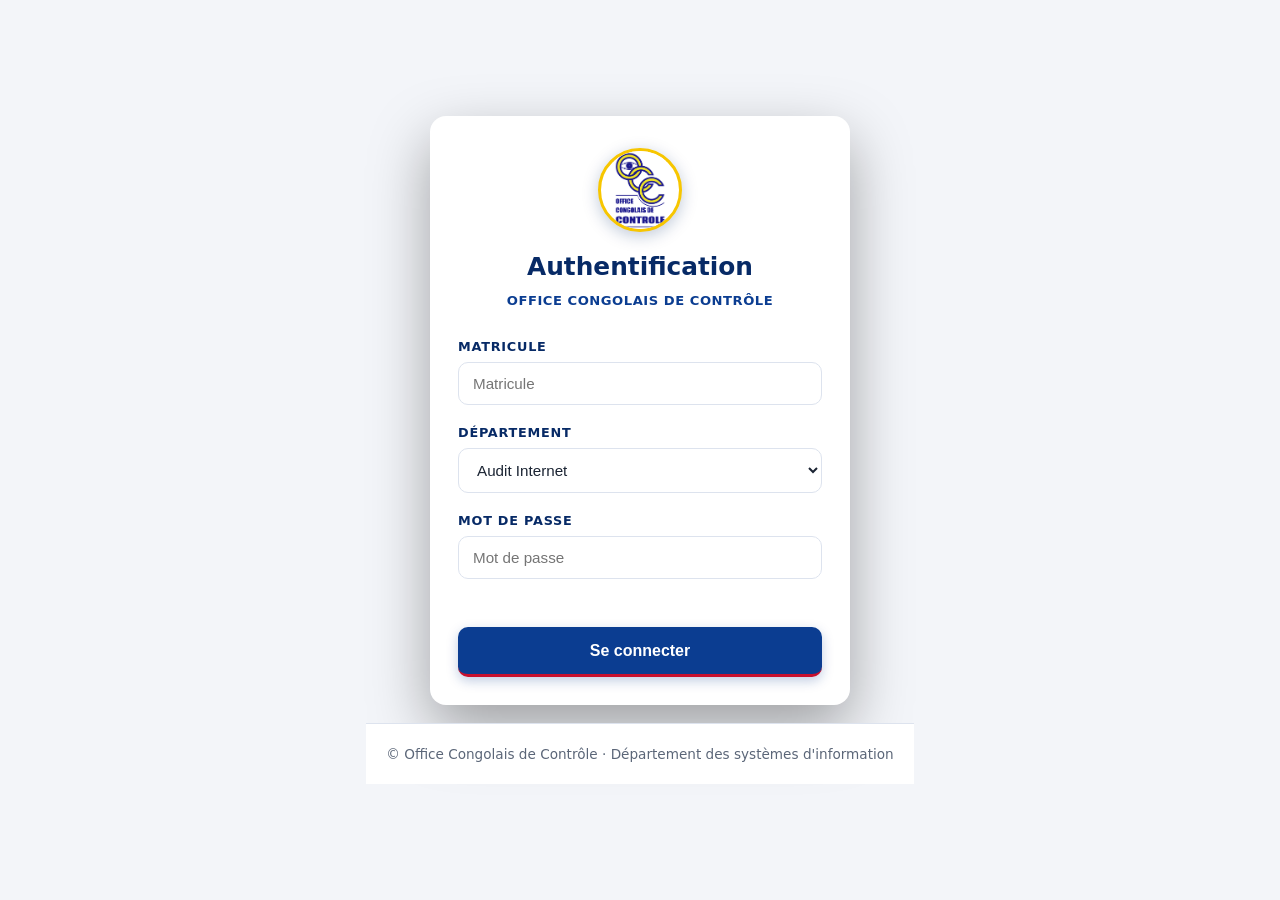
<file: front-end/index.html>
<!DOCTYPE html>
<html lang="fr">
  <head>
    <meta charset="UTF-8" />
    <meta name="viewport" content="width=device-width, initial-scale=1.0" />
    <title>OCC | Parc informatique</title>
    <link rel="stylesheet" href="style.css" />
  </head>
  <body>
    <script>
      if (!localStorage.getItem("occ-auth")) {
        location.replace("login.html");
      }
    </script>

    <header class="topbar">
      <div class="brand-wrap">
        <img src="../logo.jpg" alt="Logo OCC" class="logo" />
        <div class="brand">Office Congolais de Contrôle</div>
      </div>
      <nav class="nav">
        <a href="index.html" class="active">Accueil</a>
        <a href="departement.html">Départements</a>
        <a href="../chef-login.html">Chef Département</a>
        <a href="#" id="logout" title="Déconnexion">Déconnexion</a>
      </nav>
    </header>

    <main class="container">
      <section class="hero">
        <p class="eyebrow">Département des systèmes d'information · Kinshasa/Gombe</p>
        <h1>Office Congolais de Contrôle</h1>
        <h3>Identification du parc informatique</h3>

        <div class="actions">
          <a href="departement.html" class="button-link primary">Voir les identifications</a>
        </div>
      </section>
    </main>

    <footer class="footer">
      © Office Congolais de Contrôle · Département des systèmes d'information
    </footer>

    <script src="projet.js"></script>
  </body>
</html>
</file>
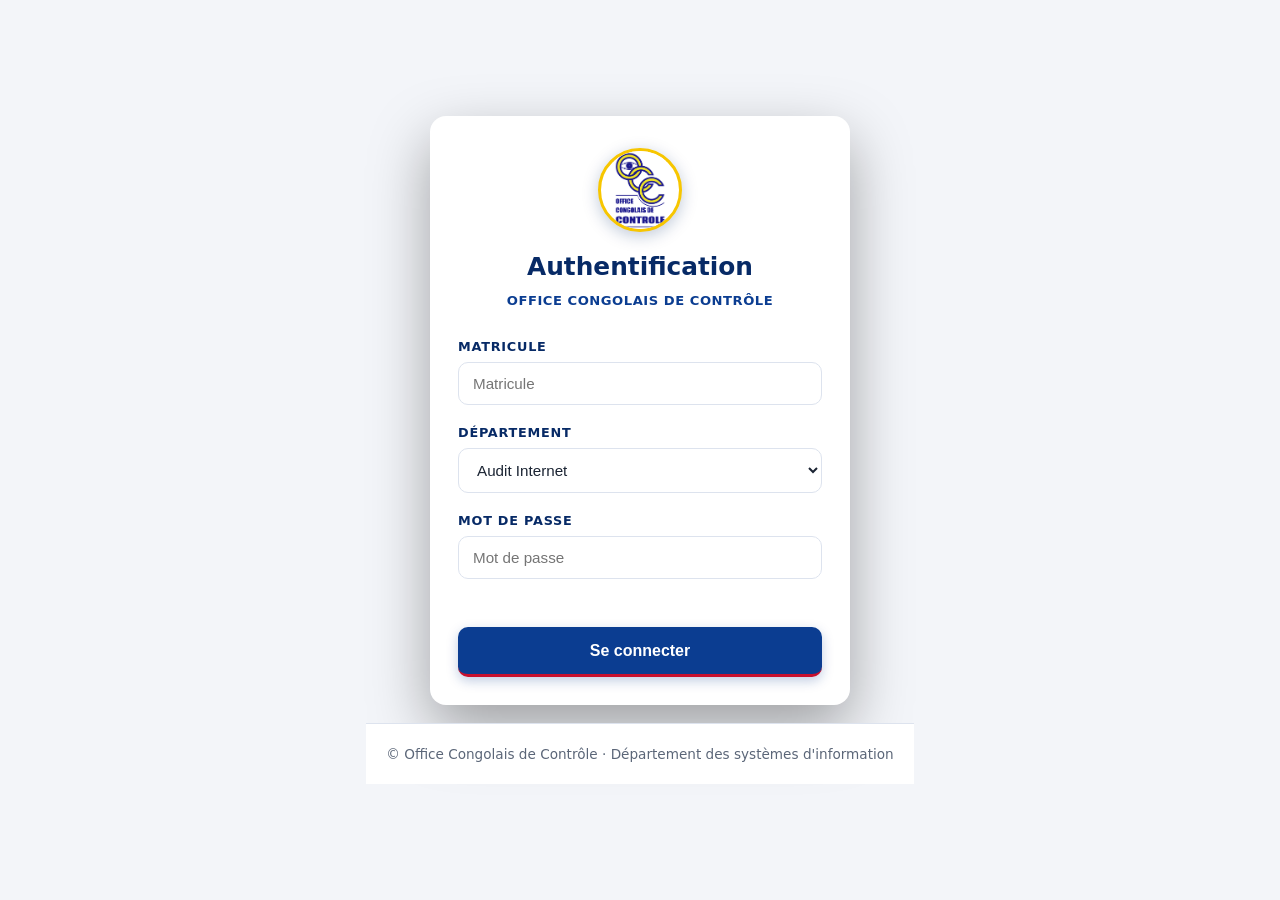
<file: admin.html>
<!DOCTYPE html>
<html lang="fr">
  <head>
    <meta charset="UTF-8" />
    <meta name="viewport" content="width=device-width, initial-scale=1.0" />
    <title>OCC | Administration - Membres et Chefs</title>
    <link rel="stylesheet" href="front-end/style.css" />
  </head>
  <body>
    <script>
      if (!localStorage.getItem("occ-auth")) {
        location.replace("front-end/login.html");
      }
    </script>

    <header class="topbar">
      <div class="brand-wrap">
        <img src="logo.jpg" alt="Logo OCC" class="logo" />
        <div class="brand">Office Congolaise de Contrôle</div>
      </div>
      <nav class="nav">
        <a href="front-end/index.html">Accueil</a>
        <a href="front-end/departement.html">Départements</a>
        <a href="admin.html" class="active">Administration</a>
        <a href="#" id="logout" title="Déconnexion">Déconnexion</a>
      </nav>
    </header>

    <main class="container">
      <section class="hero">
        <p class="eyebrow">Administration des accès</p>
        <h1>Gestion des utilisateurs et chefs</h1>
        <p class="subtitle">
          Créez les comptes des membres et les comptes des chefs de département.
        </p>
      </section>

      <!-- ========== MEMBRES ========== -->
      <section class="admin-section">
        <h2 class="admin-section-title">Membres</h2>
        <div class="table-wrap">
          <table class="inventory-table" id="membres-table">
            <thead>
              <tr>
                <th>N°</th>
                <th>Matricule</th>
                <th>Département</th>
                <th>Mot de passe par défaut</th>
                <th>Actions</th>
              </tr>
            </thead>
            <tbody id="membres-body"></tbody>
          </table>
        </div>
        <div class="admin-actions">
          <button type="button" class="secondary" id="ajouter-membre-btn">+ Ajouter un membre</button>
        </div>
      </section>

      <!-- ========== CHEFS ========== -->
      <section class="admin-section">
        <h2 class="admin-section-title">Chefs de département</h2>
        <div class="table-wrap">
          <table class="inventory-table" id="chefs-table">
            <thead>
              <tr>
                <th>N°</th>
                <th>Matricule chef</th>
                <th>Département</th>
                <th>Mot de passe par défaut</th>
                <th>Actions</th>
              </tr>
            </thead>
            <tbody id="chefs-body"></tbody>
          </table>
        </div>
        <div class="admin-actions">
          <button type="button" class="secondary" id="ajouter-chef-btn">+ Ajouter un chef</button>
        </div>
      </section>

      <!-- ========== FORMULAIRE MEMBRE ========== -->
      <div id="membre-form-wrapper" style="display:none;" class="form-admin">
        <form id="membre-form">
          <div>
            <label for="form-matricule">Matricule</label>
            <input type="text" id="form-matricule" placeholder="Matricule" required autocomplete="off">
          </div>
          <div>
            <label for="form-departement">Département</label>
            <select id="form-departement" required></select>
          </div>
          <div>
            <label for="form-password">Mot de passe</label>
            <input type="text" id="form-password" placeholder="Mot de passe par défaut" required autocomplete="off">
          </div>
          <div class="btn-row">
            <button type="submit" class="primary">Enregistrer</button>
            <button type="button" id="membre-annuler-btn" class="secondary">Annuler</button>
          </div>
          <input type="hidden" id="membre-edit-id" />
          <input type="hidden" id="membre-edit-type" value="membre" />
          <p class="login-error" id="membre-form-error" aria-live="polite"></p>
        </form>
      </div>

      <!-- ========== FORMULAIRE CHEF ========== -->
      <div id="chef-form-wrapper" style="display:none;" class="form-admin">
        <form id="chef-form">
          <div>
            <label for="chef-form-matricule">Matricule chef</label>
            <input type="text" id="chef-form-matricule" placeholder="Matricule chef" required autocomplete="off">
          </div>
          <div>
            <label for="chef-form-departement">Département</label>
            <select id="chef-form-departement" required></select>
          </div>
          <div>
            <label for="chef-form-password">Mot de passe</label>
            <input type="text" id="chef-form-password" placeholder="Mot de passe chef" required autocomplete="off">
          </div>
          <div class="btn-row">
            <button type="submit" class="primary">Enregistrer</button>
            <button type="button" id="chef-annuler-btn" class="secondary">Annuler</button>
          </div>
          <input type="hidden" id="chef-edit-id" />
          <input type="hidden" id="chef-edit-type" value="chef" />
          <p class="login-error" id="chef-form-error" aria-live="polite"></p>
        </form>
      </div>
    </main>

    <footer class="footer">
      © Office Congolaise de Contrôle · Département des systèmes d'information
    </footer>

    <script src="front-end/projet.js"></script>
    <script>
      // ---------- Départements ----------
      function remplirDepartements(selectEl) {
        selectEl.innerHTML = "";
        DEPARTEMENTS.forEach(function (d) {
          const opt = document.createElement("option");
          opt.value = d.id;
          opt.textContent = d.nom;
          selectEl.appendChild(opt);
        });
      }

      // ---------- Comptes membres ----------
      function chargerComptes() {
        try {
          return JSON.parse(localStorage.getItem("occ-comptes") || "{}");
        } catch (e) {
          return {};
        }
      }
      function sauverComptes(comptes) {
        localStorage.setItem("occ-comptes", JSON.stringify(comptes));
      }

      // ---------- Comptes chefs ----------
      function chargerChefs() {
        try {
          return JSON.parse(localStorage.getItem("occ-chefs") || "{}");
        } catch (e) {
          return {};
        }
      }
      function sauverChefs(chefs) {
        localStorage.setItem("occ-chefs", JSON.stringify(chefs));
      }

      function nomDept(deptId) {
        const d = DEPARTEMENTS.find(function (x) { return x.id === deptId; });
        return d ? d.nom : deptId;
      }
      function masquer(mdp) {
        return "•".repeat(mdp.length || 8);
      }

      // ---------- Dessiner Membres ----------
      function dessinerMembres() {
        const comptes = chargerComptes();
        const tbody = document.getElementById("membres-body");
        tbody.innerHTML = "";
        let n = 0;
        Object.keys(comptes).forEach(function (deptId) {
          const c = comptes[deptId];
          if (!c || !c.matricule) return;
          n++;
          const tr = document.createElement("tr");

          const tdNum = document.createElement("td");
          tdNum.textContent = n;
          tr.appendChild(tdNum);

          const tdMat = document.createElement("td");
          tdMat.textContent = c.matricule;
          tr.appendChild(tdMat);

          const tdDept = document.createElement("td");
          tdDept.textContent = nomDept(deptId);
          tr.appendChild(tdDept);

          const tdMdp = document.createElement("td");
          tdMdp.textContent = masquer(c.password);
          tr.appendChild(tdMdp);

          const tdAct = document.createElement("td");
          tdAct.style.display = "flex";
          tdAct.style.gap = "6px";

          const btnMod = document.createElement("button");
          btnMod.type = "button";
          btnMod.textContent = "Modifier";
          btnMod.className = "secondary";
          btnMod.style.padding = "6px 12px";
          btnMod.style.fontSize = "0.85rem";
          btnMod.onclick = function () { ouvrirMembreForm(deptId, c); };

          const btnSup = document.createElement("button");
          btnSup.type = "button";
          btnSup.textContent = "Supprimer";
          btnSup.className = "secondary";
          btnSup.style.padding = "6px 12px";
          btnSup.style.fontSize = "0.85rem";
          btnSup.style.color = "#a31212";
          btnSup.onclick = function () {
            if (confirm("Supprimer ce membre ?")) {
              delete comptes[deptId];
              sauverComptes(comptes);
              dessinerMembres();
            }
          };

          tdAct.appendChild(btnMod);
          tdAct.appendChild(btnSup);
          tr.appendChild(tdAct);
          tbody.appendChild(tr);
        });
      }

      // ---------- Dessiner Chefs ----------
      function dessinerChefs() {
        const chefs = chargerChefs();
        const tbody = document.getElementById("chefs-body");
        tbody.innerHTML = "";
        let n = 0;
        Object.keys(chefs).forEach(function (deptId) {
          const c = chefs[deptId];
          if (!c || !c.matricule) return;
          n++;
          const tr = document.createElement("tr");

          const tdNum = document.createElement("td");
          tdNum.textContent = n;
          tr.appendChild(tdNum);

          const tdMat = document.createElement("td");
          tdMat.textContent = c.matricule;
          tr.appendChild(tdMat);

          const tdDept = document.createElement("td");
          tdDept.textContent = nomDept(deptId);
          tr.appendChild(tdDept);

          const tdMdp = document.createElement("td");
          tdMdp.textContent = masquer(c.password);
          tr.appendChild(tdMdp);

          const tdAct = document.createElement("td");
          tdAct.style.display = "flex";
          tdAct.style.gap = "6px";

          const btnMod = document.createElement("button");
          btnMod.type = "button";
          btnMod.textContent = "Modifier";
          btnMod.className = "secondary";
          btnMod.style.padding = "6px 12px";
          btnMod.style.fontSize = "0.85rem";
          btnMod.onclick = function () { ouvrirChefForm(deptId, c); };

          const btnSup = document.createElement("button");
          btnSup.type = "button";
          btnSup.textContent = "Supprimer";
          btnSup.className = "secondary";
          btnSup.style.padding = "6px 12px";
          btnSup.style.fontSize = "0.85rem";
          btnSup.style.color = "#a31212";
          btnSup.onclick = function () {
            if (confirm("Supprimer ce chef ?")) {
              delete chefs[deptId];
              sauverChefs(chefs);
              dessinerChefs();
            }
          };

          tdAct.appendChild(btnMod);
          tdAct.appendChild(btnSup);
          tr.appendChild(tdAct);
          tbody.appendChild(tr);
        });
      }

      // ---------- Ouvrir formulaire Membre ----------
      function ouvrirMembreForm(deptId, c) {
        const wrapper = document.getElementById("membre-form-wrapper");
        const editId = document.getElementById("membre-edit-id");
        const editType = document.getElementById("membre-edit-type");
        const matInput = document.getElementById("form-matricule");
        const deptInput = document.getElementById("form-departement");
        const pwdInput = document.getElementById("form-password");
        const err = document.getElementById("membre-form-error");

        err.textContent = "";
        document.getElementById("membre-form").reset();
        remplirDepartements(deptInput);
        editType.value = "membre";

        if (c) {
          editId.value = deptId;
          matInput.value = c.matricule;
          deptInput.value = deptId;
          pwdInput.value = c.password;
          deptInput.disabled = true;
        } else {
          editId.value = "";
          matInput.value = "";
          deptInput.value = "";
          pwdInput.value = "";
          deptInput.disabled = false;
        }

        wrapper.style.display = "block";
        matInput.focus();
      }

      // ---------- Ouvrir formulaire Chef ----------
      function ouvrirChefForm(deptId, c) {
        const wrapper = document.getElementById("chef-form-wrapper");
        const editId = document.getElementById("chef-edit-id");
        const editType = document.getElementById("chef-edit-type");
        const matInput = document.getElementById("chef-form-matricule");
        const deptInput = document.getElementById("chef-form-departement");
        const pwdInput = document.getElementById("chef-form-password");
        const err = document.getElementById("chef-form-error");

        err.textContent = "";
        document.getElementById("chef-form").reset();
        remplirDepartements(deptInput);
        editType.value = "chef";

        if (c) {
          editId.value = deptId;
          matInput.value = c.matricule;
          deptInput.value = deptId;
          pwdInput.value = c.password;
          deptInput.disabled = true;
        } else {
          editId.value = "";
          matInput.value = "";
          deptInput.value = "";
          pwdInput.value = "";
          deptInput.disabled = false;
        }

        wrapper.style.display = "block";
        matInput.focus();
      }

      // ---------- Annuler ----------
      document.getElementById("membre-annuler-btn").addEventListener("click", function () {
        document.getElementById("membre-form-wrapper").style.display = "none";
        document.getElementById("membre-form-error").textContent = "";
      });
      document.getElementById("chef-annuler-btn").addEventListener("click", function () {
        document.getElementById("chef-form-wrapper").style.display = "none";
        document.getElementById("chef-form-error").textContent = "";
      });

      // ---------- Ajouter ----------
      document.getElementById("ajouter-membre-btn").addEventListener("click", function () {
        ouvrirMembreForm(null, null);
      });
      document.getElementById("ajouter-chef-btn").addEventListener("click", function () {
        ouvrirChefForm(null, null);
      });

      // ---------- Soumettre Membre ----------
      document.getElementById("membre-form").addEventListener("submit", function (e) {
        e.preventDefault();
        const editId = document.getElementById("membre-edit-id").value;
        const matricule = document.getElementById("form-matricule").value.trim();
        const deptId = document.getElementById("form-departement").value;
        const password = document.getElementById("form-password").value;
        const err = document.getElementById("membre-form-error");
        err.textContent = "";

        if (!matricule) { err.textContent = "Veuillez saisir un matricule."; return; }
        if (!password) { err.textContent = "Veuillez saisir un mot de passe."; return; }

        const comptes = chargerComptes();
        for (const dId of Object.keys(comptes)) {
          const c = comptes[dId];
          if (c && c.matricule === matricule && dId !== editId) {
            err.textContent = "Ce matricule existe déjà sur un autre département.";
            return;
          }
        }

        comptes[editId || deptId] = { matricule: matricule, password: password };
        sauverComptes(comptes);
        document.getElementById("membre-form-wrapper").style.display = "none";
        dessinerMembres();
      });

      // ---------- Soumettre Chef ----------
      document.getElementById("chef-form").addEventListener("submit", function (e) {
        e.preventDefault();
        const editId = document.getElementById("chef-edit-id").value;
        const matricule = document.getElementById("chef-form-matricule").value.trim();
        const deptId = document.getElementById("chef-form-departement").value;
        const password = document.getElementById("chef-form-password").value;
        const err = document.getElementById("chef-form-error");
        err.textContent = "";

        if (!matricule) { err.textContent = "Veuillez saisir un matricule."; return; }
        if (!password) { err.textContent = "Veuillez saisir un mot de passe."; return; }

        const chefs = chargerChefs();
        for (const dId of Object.keys(chefs)) {
          const c = chefs[dId];
          if (c && c.matricule === matricule && dId !== editId) {
            err.textContent = "Ce matricule existe déjà sur un autre département.";
            return;
          }
        }

        chefs[editId || deptId] = { matricule: matricule, password: password };
        sauverChefs(chefs);
        document.getElementById("chef-form-wrapper").style.display = "none";
        dessinerChefs();
      });

      // ---------- Initialisation ----------
      remplirDepartements(document.getElementById("form-departement"));
      remplirDepartements(document.getElementById("chef-form-departement"));
      dessinerMembres();
      dessinerChefs();
    </script>
  </body>
</html>
</file>
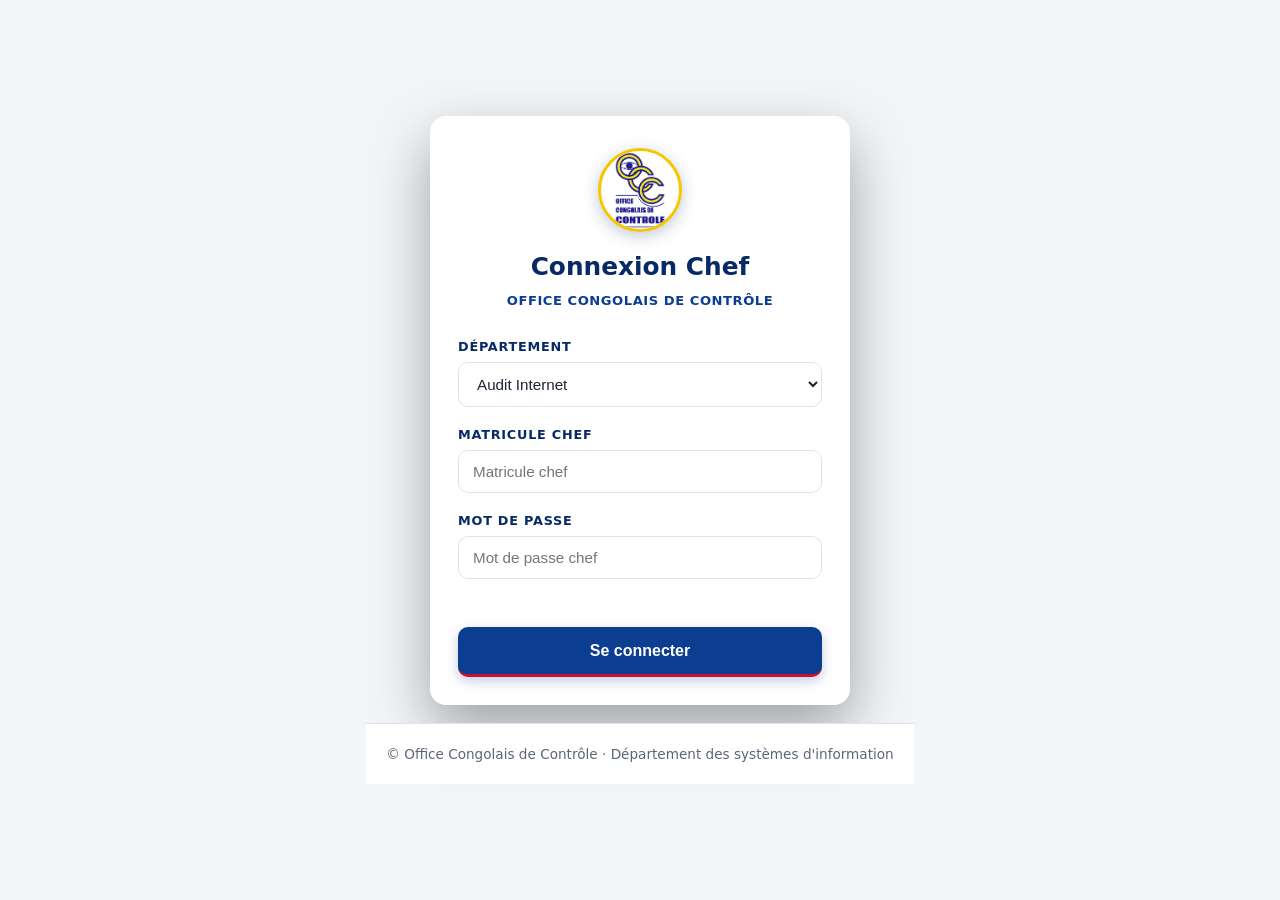
<file: chef-login.html>
<!DOCTYPE html>
<html lang="fr">
  <head>
    <meta charset="UTF-8" />
    <meta name="viewport" content="width=device-width, initial-scale=1.0" />
    <title>OCC | Connexion Chef</title>
    <link rel="stylesheet" href="front-end/style.css" />
  </head>
  <body>
    <div class="login-wrapper">
      <form class="login-card" id="chef-login-form" autocomplete="off">
        <div class="login-header">
          <img src="logo.jpg" alt="Logo OCC" class="login-logo" />
          <h1>Connexion Chef</h1>
          <p class="login-subtitle">
            Office Congolais de Contrôle
          </p>
        </div>

        <div class="login-body">
          <label for="chef-departement">Département</label>
          <select id="chef-departement" required></select>

          <label for="chef-matricule">Matricule Chef</label>
          <input
            type="text"
            id="chef-matricule"
            name="chef-matricule"
            placeholder="Matricule chef"
            required
            autocomplete="off"
          />

          <label for="chef-password">Mot de passe</label>
          <input
            type="password"
            id="chef-password"
            name="chef-password"
            placeholder="Mot de passe chef"
            required
            autocomplete="new-password"
          />

          <p class="login-error" id="chef-login-error" aria-live="polite"></p>
        </div>

        <div class="login-footer">
          <button type="submit" class="primary">Se connecter</button>
        </div>
      </form>

      <footer class="footer">
        © Office Congolais de Contrôle · Département des systèmes d'information
      </footer>
    </div>

    <script src="front-end/projet.js"></script>
    <script>
      // Valeurs par défaut des chefs (si rien n'a été créé par l'admin)
      const CHEF_PAR_DEFAUT = {};
      DEPARTEMENTS.forEach(function (d) {
        CHEF_PAR_DEFAUT[d.id] = { matricule: "CHEF" + d.id.toUpperCase(), password: "chef" + d.id + "123" };
      });

      function chargerChefs() {
        try {
          const stock = JSON.parse(localStorage.getItem("occ-chefs") || "{}");
          // Fusionne avec les valeurs par défaut pour les départements sans chef personnalisé
          const chefs = {};
          Object.keys(CHEF_PAR_DEFAUT).forEach(function (id) {
            chefs[id] = stock[id] || CHEF_PAR_DEFAUT[id];
          });
          return chefs;
        } catch (e) {
          return CHEF_PAR_DEFAUT;
        }
      }

      const CHEF_IDS = chargerChefs();

      DEPARTEMENTS.forEach(function (d) {
        const opt = document.createElement("option");
        opt.value = d.id;
        opt.textContent = d.nom;
        document.getElementById("chef-departement").appendChild(opt);
      });

      document.getElementById("chef-login-form").addEventListener("submit", function (e) {
        e.preventDefault();
        const deptId = document.getElementById("chef-departement").value;
        const matricule = document.getElementById("chef-matricule").value.trim();
        const pass = document.getElementById("chef-password").value;
        const err = document.getElementById("chef-login-error");
        err.textContent = "";

        const c = CHEF_IDS[deptId];
        if (c && c.matricule === matricule && c.password === pass) {
          localStorage.setItem("occ-chef-auth", matricule);
          localStorage.setItem("occ-chef-dept", deptId);
          window.location.href = "chef.html?dept=" + deptId;
        } else {
          err.textContent = "Matricule ou mot de passe chef incorrect.";
        }
      });
    </script>
  </body>
</html>
</file>
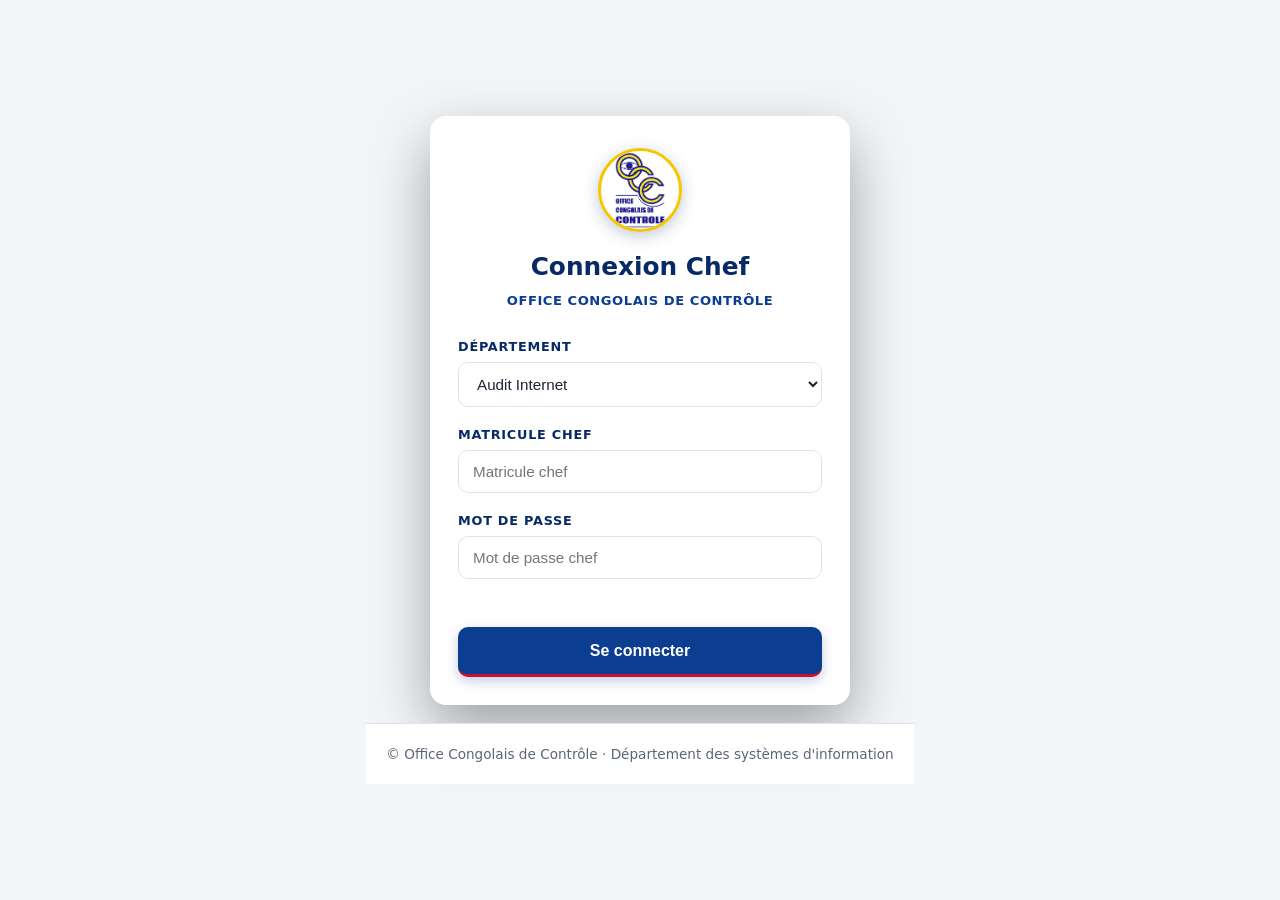
<file: chef.html>
<!DOCTYPE html>
<html lang="fr">
  <head>
    <meta charset="UTF-8" />
    <meta name="viewport" content="width=device-width, initial-scale=1.0" />
    <title>OCC | Chef de département</title>
    <link rel="stylesheet" href="front-end/style.css" />
  </head>
  <body>
    <script>
      if (!localStorage.getItem("occ-chef-auth")) {
        location.replace("chef-login.html");
      }
    </script>

    <header class="topbar">
      <div class="brand-wrap">
        <img src="logo.jpg" alt="Logo OCC" class="logo" />
        <div class="brand">Office Congolais de Contrôle</div>
      </div>
      <nav class="nav">
        <a href="front-end/index.html">Accueil</a>
        <a href="front-end/departement.html">Départements</a>
        <a href="chef.html" class="active">Chef Département</a>
        <a href="#" id="logout-chef" title="Déconnexion">Déconnexion</a>
      </nav>
    </header>

    <main class="container">
      <section class="hero">
        <p class="eyebrow">Validation des inventaires</p>
        <h1>Chef de Département</h1>
        <p class="subtitle" id="chef-dept-info"></p>
      </section>

      <div class="toolbar">
        <label class="year-pick">
          Année
          <select id="chef-annee"></select>
        </label>
        <div style="margin-left:auto; font-size:0.85rem; color:var(--muted);">
          <span id="chef-stats"></span>
        </div>
      </div>

      <div class="table-wrap">
        <table class="inventory-table" id="chef-table">
          <thead>
            <tr>
              <th>Mois</th>
              <th>Statut</th>
              <th>Commentaire</th>
              <th>Lignes saisies</th>
              <th>Actions</th>
            </tr>
          </thead>
          <tbody id="chef-body"></tbody>
        </table>
      </div>

      <div class="admin-actions" style="margin-top: 20px;">
        <button type="button" class="secondary" id="chef-voir-inventaire">Voir l'inventaire détaillé</button>
      </div>
    </main>

    <footer class="footer">
      © Office Congolais de Contrôle · Département des systèmes d'information
    </footer>

    <script src="front-end/projet.js"></script>
    <script>
      const CHEF_IDS = {};
      DEPARTEMENTS.forEach(function (d) {
        CHEF_IDS[d.id] = { matricule: "CHEF" + d.id.toUpperCase(), password: "chef" + d.id + "123" };
      });

      const elAnnee = document.getElementById("chef-annee");
      const elBody = document.getElementById("chef-body");
      const elDeptInfo = document.getElementById("chef-dept-info");
      const elStats = document.getElementById("chef-stats");

      let annee = ANNEE_COURANTE;
      let deptId = null;

      // Détecte le département du chef depuis l'URL ou le premier chef disponible
      const urlDept = new URLSearchParams(location.search).get("dept");
      if (urlDept && CHEF_IDS[urlDept]) {
        deptId = urlDept;
      } else {
        deptId = Object.keys(CHEF_IDS)[0];
      }

      const chefCreds = CHEF_IDS[deptId];
      const deptNom = DEPARTEMENTS.find(function (d) { return d.id === deptId; }).nom;
      elDeptInfo.textContent = "Département : " + deptNom + "  ·  Matricule chef : " + chefCreds.matricule;

      // Années
      for (let a = ANNEE_COURANTE - 2; a <= ANNEE_COURANTE + 1; a++) {
        const o = document.createElement("option");
        o.value = a;
        o.textContent = a;
        if (a === annee) o.selected = true;
        elAnnee.appendChild(o);
      }
      elAnnee.addEventListener("change", function () {
        annee = Number(elAnnee.value);
        dessiner();
      });

      // Clé de validation
      function cleVal(dept, a, m) {
        return "occ-val:" + dept + ":" + a + ":" + m;
      }

      function chargerVal(dept, a, m) {
        try {
          return JSON.parse(localStorage.getItem(cleVal(dept, a, m)));
        } catch (e) {
          return { statut: "en_attente", commentaire: "" };
        }
      }

      function sauverVal(dept, a, m, val) {
        localStorage.setItem(cleVal(dept, a, m), JSON.stringify(val));
      }

      function lignesSaisies(dept, a, m) {
        const lignes = chargerLignes(dept, a, m);
        return lignes.filter(ligneRemplie).length;
      }

      function statBadge(statut) {
        const span = document.createElement("span");
        span.className = "badge";
        if (statut === "valide") {
          span.className = "badge badge-excellent";
          span.textContent = "Validé";
        } else if (statut === "rejete") {
          span.className = "badge badge-correct";
          span.textContent = "Rejeté";
        } else {
          span.className = "badge badge-bon";
          span.textContent = "En attente";
        }
        return span;
      }

      function dessiner() {
        elBody.innerHTML = "";
        let nValide = 0, nRejete = 0, nAttente = 0;

        MOIS.forEach(function (nom, i) {
          const val = chargerVal(deptId, annee, i);
          if (val.statut === "valide") nValide++;
          else if (val.statut === "rejete") nRejete++;
          else nAttente++;

          const tr = document.createElement("tr");

          const tdMois = document.createElement("td");
          tdMois.textContent = nom;
          tr.appendChild(tdMois);

          const tdStat = document.createElement("td");
          tdStat.appendChild(statBadge(val.statut));
          tr.appendChild(tdStat);

          const tdCom = document.createElement("td");
          tdCom.textContent = val.commentaire || "—";
          tr.appendChild(tdCom);

          const tdNb = document.createElement("td");
          tdNb.textContent = lignesSaisies(deptId, annee, i);
          tr.appendChild(tdNb);

          const tdAct = document.createElement("td");
          tdAct.style.display = "flex";
          tdAct.style.gap = "6px";

          const btnValider = document.createElement("button");
          btnValider.type = "button";
          btnValider.textContent = "Valider";
          btnValider.className = "primary";
          btnValider.style.padding = "6px 14px";
          btnValider.style.fontSize = "0.85rem";
          btnValider.disabled = val.statut === "valide";
          btnValider.onclick = function () {
            if (confirm("Valider l'inventaire de " + nom + " " + annee + " ?")) {
              sauverVal(deptId, annee, i, { statut: "valide", commentaire: "" });
              dessiner();
            }
          };

          const btnRenvoyer = document.createElement("button");
          btnRenvoyer.type = "button";
          btnRenvoyer.textContent = "Renvoyer";
          btnRenvoyer.className = "secondary";
          btnRenvoyer.style.padding = "6px 14px";
          btnRenvoyer.style.fontSize = "0.85rem";
          btnRenvoyer.style.color = "#a31212";
          btnRenvoyer.disabled = val.statut === "rejete";
          btnRenvoyer.onclick = function () {
            const com = prompt("Motif du renvoi :");
            sauverVal(deptId, annee, i, { statut: "rejete", commentaire: com || "" });
            dessiner();
          };

          const btnVoir = document.createElement("button");
          btnVoir.type = "button";
          btnVoir.textContent = "Voir détail";
          btnVoir.className = "secondary";
          btnVoir.style.padding = "6px 14px";
          btnVoir.style.fontSize = "0.85rem";
          btnVoir.onclick = function () {
            window.open("front-end/service.html?dept=" + deptId + "&chef=1", "_blank");
          };

          tdAct.appendChild(btnValider);
          tdAct.appendChild(btnRenvoyer);
          tdAct.appendChild(btnVoir);
          tr.appendChild(tdAct);

          elBody.appendChild(tr);
        });

        elStats.textContent = nValide + " validé · " + nRejete + " rejeté · " + nAttente + " en attente";
      }

      document.getElementById("logout-chef").addEventListener("click", function (e) {
        e.preventDefault();
        localStorage.removeItem("occ-chef-auth");
        location.replace("chef-login.html");
      });

      dessiner();
    </script>
  </body>
</html>
</file>
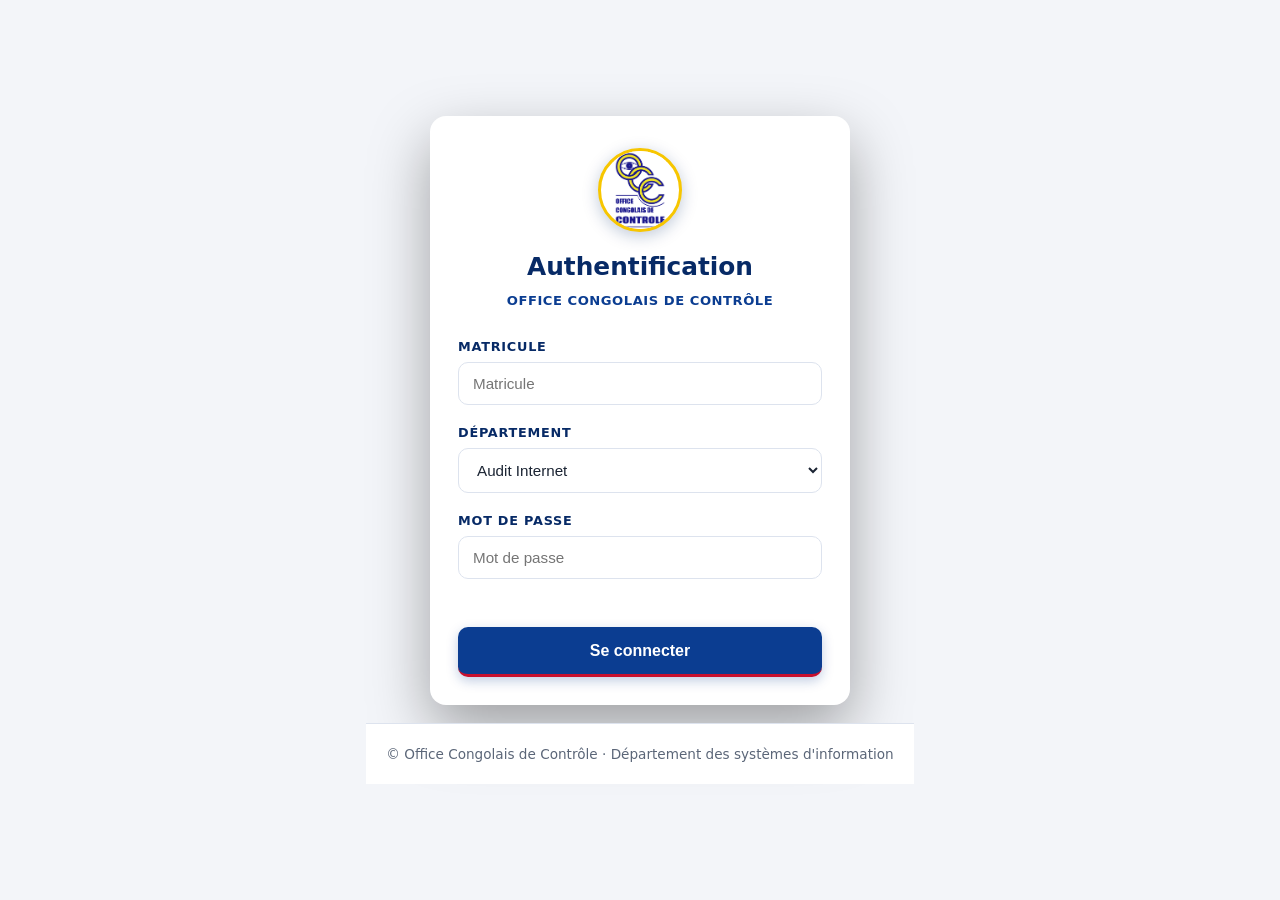
<file: front-end/departement.html>
<!DOCTYPE html>
<html lang="fr">
  <head>
    <meta charset="UTF-8" />
    <meta name="viewport" content="width=device-width, initial-scale=1.0" />
    <title>OCC | Départements</title>
    <link rel="stylesheet" href="style.css" />
  </head>
  <body>
    <script>
      if (!localStorage.getItem("occ-auth")) {
        location.replace("login.html");
      }
    </script>

    <header class="topbar">
      <div class="brand-wrap">
        <img src="../logo.jpg" alt="Logo OCC" class="logo" />
        <div class="brand">Office Congolais de Contrôle</div>
      </div>
      <nav class="nav">
        <a href="index.html">Accueil</a>
        <a href="departement.html" class="active">Départements</a>
        <a href="../chef-login.html">Chef Département</a>
        <a href="#" id="logout" title="Déconnexion">Déconnexion</a>
      </nav>
    </header>

    <main class="container">
      <section class="hero">
        <p class="eyebrow">Identification du parc informatique</p>
        <h1>Choisissez un département</h1>
        <p class="subtitle">
          Sélectionnez un département pour consulter son inventaire,
          mois par mois.
        </p>
      </section>

      <!-- Les cartes sont générées par le script plus bas -->
      <section class="dept-grid" id="dept-grid"></section>
    </main>

    <footer class="footer">
      © Office Congolais de Contrôle · Département des systèmes d'information
    </footer>

    <script src="projet.js"></script>
    <script>
      // Pour chaque département on crée une carte cliquable
      const grille = document.getElementById("dept-grid");

      DEPARTEMENTS.forEach((d) => {
        const nbMois = moisRenseignes(d.id); // nombre de mois ayant des données
        const carte = document.createElement("a");
        carte.className = "dept-card";
        carte.href = "service.html?dept=" + d.id;
        carte.innerHTML =
          '<span class="dept-icon">' + d.nom.charAt(0) + "</span>" +
          "<h2>" + d.nom + "</h2>" +
          "<p>" + (nbMois === 0
            ? "Aucun inventaire saisi"
            : nbMois + " mois renseigné" + (nbMois > 1 ? "s" : "")) + "</p>" +
          '<span class="dept-link">Ouvrir l\'inventaire →</span>';
        grille.appendChild(carte);
      });
    </script>
  </body>
</html>
</file>
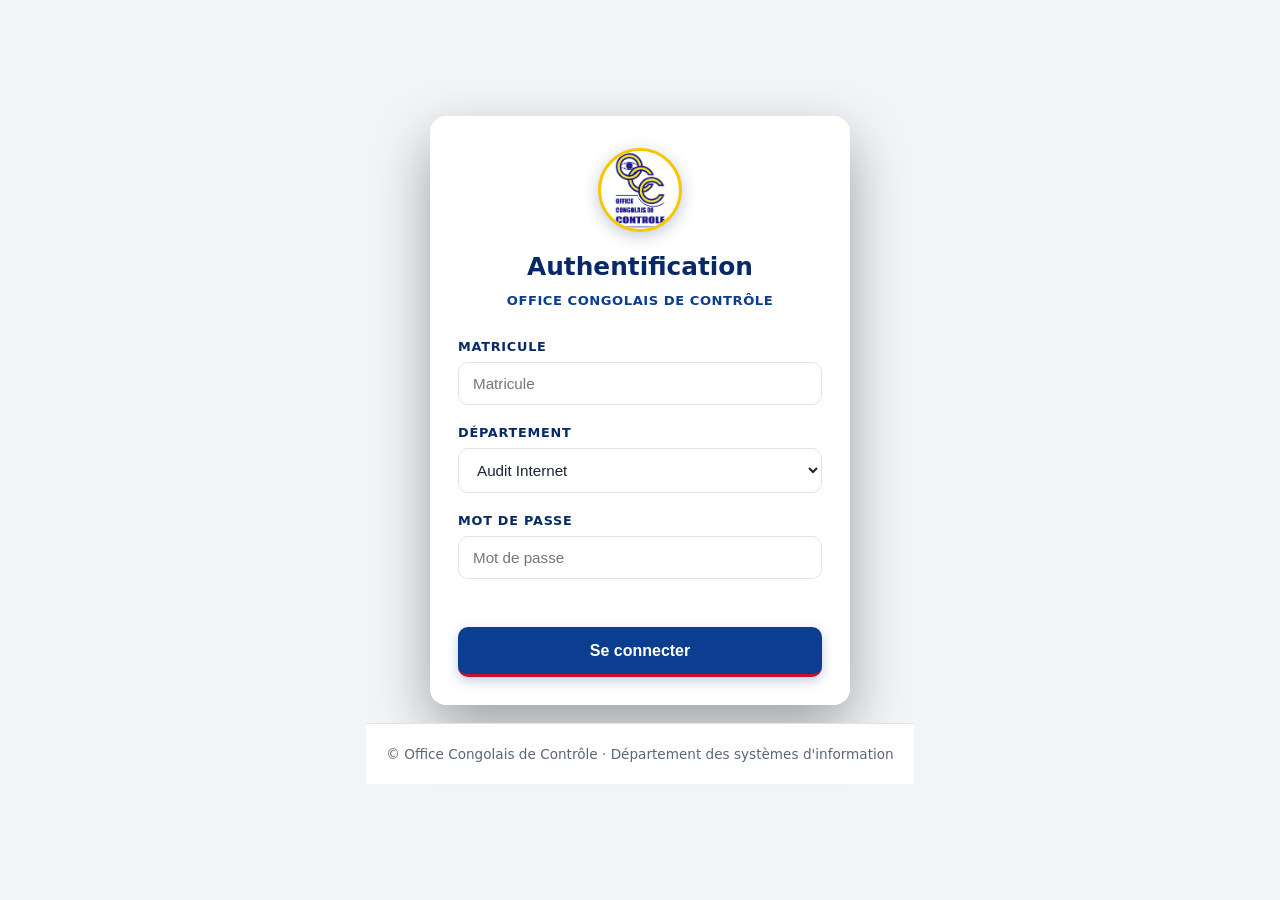
<file: front-end/login.html>
<!DOCTYPE html>
<html lang="fr">
  <head>
    <meta charset="UTF-8" />
    <meta name="viewport" content="width=device-width, initial-scale=1.0" />
    <title>OCC | Connexion</title>
    <link rel="stylesheet" href="style.css" />
  </head>
  <body>
    <div class="login-wrapper">
      <form class="login-card" id="login-form" autocomplete="off">
        <div class="login-header">
          <img src="../logo.jpg" alt="Logo OCC" class="login-logo" />
          <h1>Authentification</h1>
          <p class="login-subtitle">
            Office Congolais de Contrôle
          </p>
        </div>

        <div class="login-body">
          <label for="matricule">Matricule</label>
          <input
            type="text"
            id="matricule"
            name="matricule"
            placeholder="Matricule"
            required
            autocomplete="off"
          />

          <label for="departement">Département</label>
          <select id="departement" name="departement" required></select>

          <label for="password">Mot de passe</label>
          <input
            type="password"
            id="password"
            name="password"
            placeholder="Mot de passe"
            required
            autocomplete="new-password"
          />

          <p class="login-error" id="login-error" aria-live="polite"></p>
        </div>

        <div class="login-footer">
          <button type="submit" class="primary">Se connecter</button>
        </div>
      </form>

      <footer class="footer">
        © Office Congolais de Contrôle · Département des systèmes d'information
      </footer>
    </div>

    <script src="projet.js"></script>
    <script>
      // Génère un matricule et un mot de passe par défaut pour chaque département
      const CREDENTIALS_DEFAUT = {};
      DEPARTEMENTS.forEach(function (d) {
        CREDENTIALS_DEFAUT[d.id] = {
          matricule: d.id.toUpperCase().replace(/[^A-Z0-9]/g, "") + "001",
          password: d.id + "123",
        };
        const opt = document.createElement("option");
        opt.value = d.id;
        opt.textContent = d.nom;
        document.getElementById("departement").appendChild(opt);
      });

      // Comptes créés par l'administrateur (localStorage)
      function chargerComptes() {
        try {
          return JSON.parse(localStorage.getItem("occ-comptes") || "{}");
        } catch (e) {
          return {};
        }
      }

      document.getElementById("login-form").addEventListener("submit", function (e) {
        e.preventDefault();
        const matricule = document.getElementById("matricule").value.trim();
        const pass = document.getElementById("password").value;
        const deptId = document.getElementById("departement").value;
        const err = document.getElementById("login-error");
        err.textContent = "";

        const comptes = chargerComptes();
        const compte = comptes[deptId];
        const creds = CREDENTIALS_DEFAUT[deptId] || {};

        const matched =
          (compte && compte.matricule === matricule && compte.password === pass) ||
          (creds.matricule === matricule && creds.password === pass);

        if (matched) {
          localStorage.setItem("occ-auth", matricule);
          localStorage.setItem("occ-dept", deptId);
          window.location.href = "service.html?dept=" + deptId;
        } else {
          err.textContent = "Matricule ou mot de passe incorrect.";
        }
      });
    </script>
  </body>
</html>
</file>
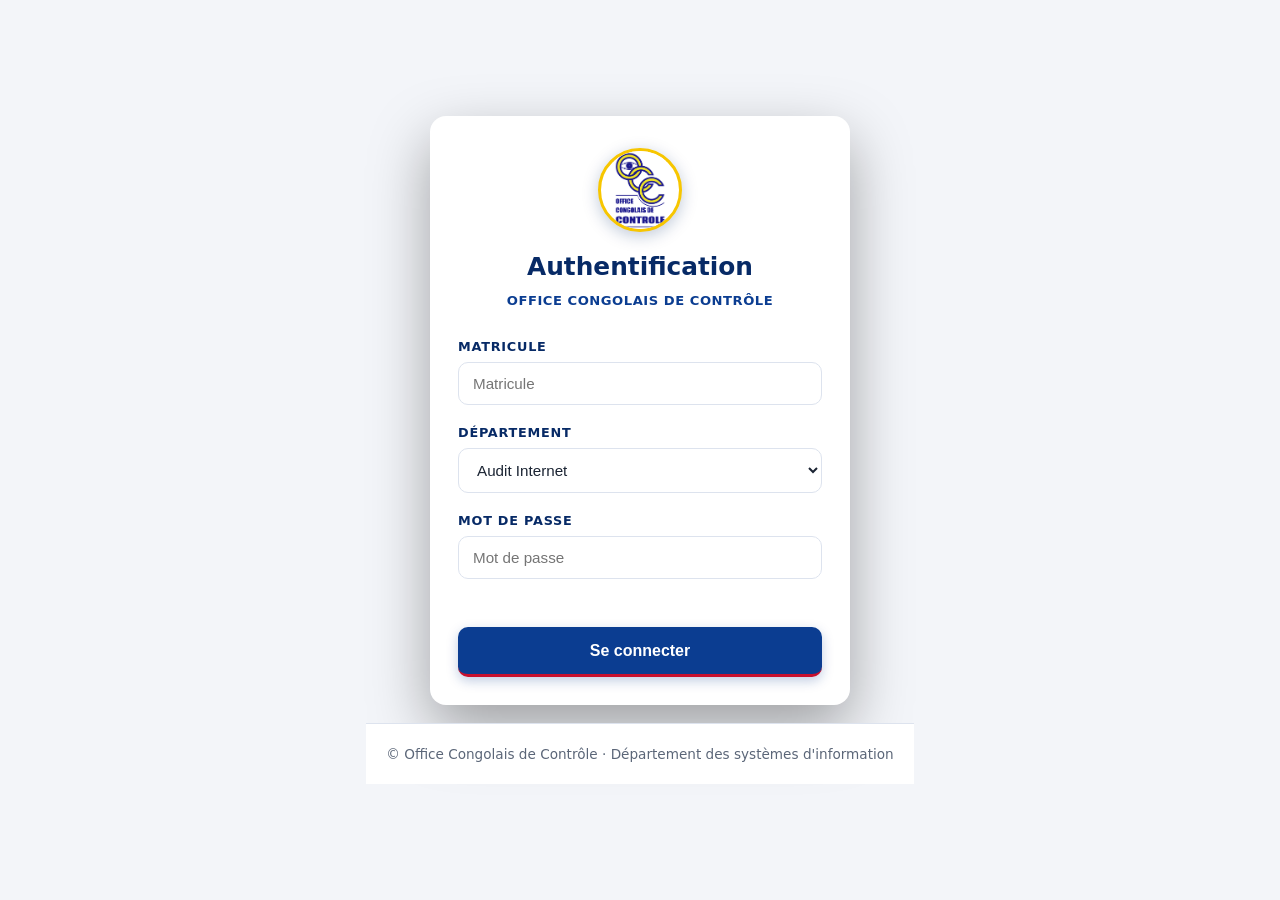
<file: front-end/service.html>
<!DOCTYPE html>
<html lang="fr">
  <head>
    <meta charset="UTF-8" />
    <meta name="viewport" content="width=device-width, initial-scale=1.0" />
    <title>OCC | Inventaire du département</title>
    <link rel="stylesheet" href="style.css" />
  </head>
  <body>
    <script>
      if (!localStorage.getItem("occ-auth")) {
        location.replace("login.html");
      }
    </script>

    <header class="topbar">
      <div class="brand-wrap">
        <img src="../logo.jpg" alt="Logo OCC" class="logo" />
        <div class="brand">Office Congolais de Contrôle</div>
      </div>
      <nav class="nav">
        <a href="index.html">Accueil</a>
        <a href="departement.html">Départements</a>
        <a href="../chef-login.html">Chef Département</a>
        <a href="#" id="logout" title="Déconnexion">Déconnexion</a>
      </nav>
    </header>

    <main class="container">
      <section class="hero">
        <nav class="breadcrumb" aria-label="Fil d'Ariane">
          <a href="departement.html">Départements</a> › <span id="crumb-dept"></span>
        </nav>
        <p class="eyebrow">Inventaire du parc informatique</p>
        <h1 id="titre">Département</h1>
      </section>

      <!-- Sélecteur d'année + onglets des 12 mois -->
      <div class="month-bar">
        <label class="year-pick">
          Année
          <select id="annee"></select>
        </label>
        <div class="tabs" id="tabs" role="tablist"></div>
      </div>

      <div class="toolbar">
        <input type="search" id="search" placeholder="Rechercher dans ce mois…" aria-label="Rechercher" />
        <div class="toolbar-actions">
          <button type="button" class="secondary" id="ajout">+ Ajouter une ligne</button>
          <button type="button" class="primary" onclick="window.print()">Imprimer</button>
        </div>
      </div>

      <div class="table-wrap">
        <table class="inventory-table" id="inventory">
          <thead>
            <tr>
              <th colspan="3">Identification utilisateur</th>
              <th colspan="8">Fiche technique ordinateur</th>
              <th colspan="2">Imprimante</th>
              <th colspan="2">Onduleur</th>
            </tr>
            <tr>
              <th>N°</th>
              <th>Nom</th>
              <th>Affectation / Div / Service</th>
              <th>Modèle</th>
              <th>RAM</th>
              <th>HDD / SSD</th>
              <th>CPU</th>
              <th>Logiciels métiers</th>
              <th>Autres logiciels</th>
              <th>Année d’acqui</th>
              <th>État</th>
              <th>Modèle</th>
              <th>État</th>
              <th>Modèle</th>
              <th>État</th>
            </tr>
          </thead>
          <tbody id="corps"></tbody>
        </table>
      </div>
      <p class="hint">Les données sont enregistrées automatiquement sur cet ordinateur.</p>
    </main>

    <footer class="footer">
      © Office Congolais de Contrôle · Département des systèmes d'information
    </footer>

    <script src="projet.js"></script>
    <script>
      // 1. Quel département ? On le lit dans l'adresse : service.html?dept=audit
      const idDept = new URLSearchParams(location.search).get("dept");
      const dept = DEPARTEMENTS.find((d) => d.id === idDept);

      if (!dept) {
        // adresse sans département valide : retour à la liste
        location.replace("departement.html");
      }

      // Mode chef : autorise l'écriture même si le mois est validé
      const modeChef = new URLSearchParams(location.search).get("chef") === "1";

      document.title = "OCC | Inventaire " + dept.nom;
      document.getElementById("crumb-dept").textContent = dept.nom;
      document.getElementById("titre").textContent = "Inventaire — " + dept.nom;

      // 2. État de la page : année et mois affichés, lignes du mois
      let annee = ANNEE_COURANTE;
      let mois = new Date().getMonth(); // 0 = janvier
      let lignes = [];

      const NB_COLONNES = 14;       // colonnes saisissables (hors N°)
      const COLONNES_ETAT = [9, 11, 13]; // colonnes qui sont des listes « État »
      const LIGNES_MIN = 15;        // nombre de lignes affichées au minimum

      // En octobre, les mois précédents sont verrouillés en écriture
      const MOIS_COURANT = new Date().getMonth(); // 0 = janvier
      const VERROILLER_MOIS_PASSE = MOIS_COURANT >= 9; // octobre ou +

      function cleVal(dept, a, m) {
        return "occ-val:" + dept + ":" + a + ":" + m;
      }

      function chargerVal(dept, a, m) {
        try {
          return JSON.parse(localStorage.getItem(cleVal(dept, a, m)));
        } catch (e) {
          return { statut: "en_attente", commentaire: "" };
        }
      }

      function estMoisVerrouille(m) {
        return VERROILLER_MOIS_PASSE && m < MOIS_COURANT;
      }

      function estMoisValide(m) {
        const v = chargerVal(dept.id, annee, m);
        return v && v.statut === "valide";
      }

      function estMoisBloque(m) {
        if (modeChef) return false;
        return estMoisVerrouille(m) || estMoisValide(m);
      }

      const elTabs = document.getElementById("tabs");
      const elCorps = document.getElementById("corps");
      const elAnnee = document.getElementById("annee");
      const elSearch = document.getElementById("search");

      // 3. Liste des années (2 ans avant et 1 an après l'année courante)
      for (let a = ANNEE_COURANTE - 2; a <= ANNEE_COURANTE + 1; a++) {
        const o = document.createElement("option");
        o.value = a;
        o.textContent = a;
        if (a === annee) o.selected = true;
        elAnnee.appendChild(o);
      }
      elAnnee.addEventListener("change", () => {
        annee = Number(elAnnee.value);
        charger();
      });

      // 4. Onglets des mois (un point indique un mois déjà renseigné)
      function dessinerOnglets() {
        elTabs.innerHTML = "";
        MOIS.forEach((nom, i) => {
          const b = document.createElement("button");
          b.type = "button";
          b.className = "tab" + (i === mois ? " active" : "");
          b.setAttribute("role", "tab");
          const rempli = chargerLignes(dept.id, annee, i).some(ligneRemplie);
          b.textContent = nom + (rempli ? " •" : "");

          // Mois verrouillé en lecture seule (octobre+ passé, ou validé par le chef)
          if (estMoisVerrouille(i) || estMoisValide(i)) {
            b.classList.add("locked");
            b.setAttribute("title", "Mois en lecture seule — pas d'écriture");
            b.innerHTML += ' <span class="lock-icon" aria-hidden="true">🔒</span>';
          }

          b.addEventListener("click", function () {
            mois = i;
            charger();
          });
          elTabs.appendChild(b);
        });
      }

      // 5. Charge les lignes du mois choisi et complète jusqu'au minimum
      function charger() {
        lignes = chargerLignes(dept.id, annee, mois);
        while (lignes.length < LIGNES_MIN) {
          lignes.push(new Array(NB_COLONNES).fill(""));
        }
        elSearch.value = "";
        dessinerOnglets();
        dessinerTableau();
      }

      // 6. Dessine le tableau : une ligne <tr> par équipement
      function dessinerTableau() {
        elCorps.innerHTML = "";
        lignes.forEach((ligne, r) => {
          const tr = document.createElement("tr");

          const num = document.createElement("td"); // colonne N°
          num.textContent = r + 1;
          tr.appendChild(num);

          for (let c = 0; c < NB_COLONNES; c++) {
            const td = document.createElement("td");
            td.appendChild(COLONNES_ETAT.includes(c)
              ? creerListeEtat(r, c)
              : creerChamp(r, c));
            tr.appendChild(td);
          }
          elCorps.appendChild(tr);
        });
      }

      // Champ texte pour une cellule
      function creerChamp(r, c) {
        const i = document.createElement("input");
        i.type = "text";
        i.value = lignes[r][c] || "";
        i.setAttribute("aria-label", "Ligne " + (r + 1) + ", colonne " + (c + 1));
        i.readOnly = estMoisBloque(mois);
        i.addEventListener("input", () => {
          lignes[r][c] = i.value;
          enregistrer();
        });
        return i;
      }

      // Liste déroulante pour les colonnes « État », colorée selon la valeur
      function creerListeEtat(r, c) {
        const s = document.createElement("select");
        ETATS.forEach((e) => {
          const o = document.createElement("option");
          o.value = e;
          o.textContent = e || "—";
          s.appendChild(o);
        });
        s.value = lignes[r][c] || "";
        const verrouille = estMoisBloque(mois);
        s.disabled = verrouille;
        const colorer = () => {
          s.className = "etat" + (s.value ? " etat-" + s.value.toLowerCase() : "");
        };
        colorer();
        s.addEventListener("change", () => {
          if (verrouille) return;
          lignes[r][c] = s.value;
          colorer();
          enregistrer();
        });
        return s;
      }

      // 7. Sauvegarde automatique à chaque modification
      function enregistrer() {
        sauverLignes(dept.id, annee, mois, lignes);
        // met à jour le petit point sur l'onglet du mois
        const rempli = lignes.some(ligneRemplie);
        const onglet = elTabs.children[mois];
        onglet.innerHTML = MOIS[mois] + (rempli ? " •" : "") +
          (estMoisBloque(mois) ? ' <span class="lock-icon" aria-hidden="true">🔒</span>' : "");
      }

      // 8. Bouton « Ajouter une ligne »
      const btnAjout = document.getElementById("ajout");
      btnAjout.disabled = estMoisBloque(mois);
      btnAjout.addEventListener("click", () => {
        if (btnAjout.disabled) return;
        lignes.push(new Array(NB_COLONNES).fill(""));
        dessinerTableau();
        enregistrer();
      });

      // 9. Recherche : on cache les lignes qui ne contiennent pas le texte
      elSearch.addEventListener("input", () => {
        const terme = elSearch.value.toLowerCase().trim();
        [...elCorps.children].forEach((tr, r) => {
          const texte = lignes[r].join(" ").toLowerCase();
          tr.style.display = texte.includes(terme) ? "" : "none";
        });
      });

      charger(); // premier affichage
    </script>
  </body>
</html>
</file>
<file: front-end/style.css>
/* ==========================================================
   OCC - Parc informatique
   Feuille de style professionnelle
   ========================================================== */

/* 1. Variables : toutes les couleurs et mesures au même endroit */
:root {
  --primary: #0b3d91;
  --primary-dark: #072a66;
  --primary-light: #3b78d8;
  --secondary: #c8102e;
  --bg: #f3f5f9;
  --surface: #ffffff;
  --text: #1b2433;
  --muted: #5b6678;
  --line: #dde3ee;
  --radius: 12px;
  --shadow: 0 1px 3px rgba(16, 24, 40, 0.08), 0 8px 24px rgba(16, 24, 40, 0.06);

  /* couleurs des états */
  --ok-bg: #e3f6ea;      --ok-text: #14693a;
  --good-bg: #e2edff;    --good-text: #1747a6;
  --warn-bg: #fff2d9;    --warn-text: #8a5a00;
}

/* 2. Base */
* {
  box-sizing: border-box;
}

html {
  scroll-behavior: smooth;
}

body {
  margin: 0;
  min-height: 100vh;
  display: flex;
  flex-direction: column;
  font-family: "Segoe UI", system-ui, -apple-system, Roboto, Arial, sans-serif;
  background: var(--bg);
  color: var(--text);
  line-height: 1.5;
}

/* 3. En-tête : bleu uni + fine bande rouge (couleurs du drapeau) */
.topbar {
  display: flex;
  justify-content: space-between;
  align-items: center;
  padding: 16px 48px;
  background: var(--primary-dark);
  border-bottom: 4px solid var(--secondary);
  box-shadow: 0 3px 0 #f7c600; /* fine ligne jaune sous la bande rouge */
  position: sticky;
  top: 0;
  z-index: 10;
}

.brand-wrap {
  display: flex;
  align-items: center;
  gap: 20px;
}

.logo {
  width: 64px;
  height: 64px;
  object-fit: contain;
  border-radius: 50%;
  background: #fff;
  border: 3px solid rgba(255, 255, 255, 0.9);
  box-shadow: 0 2px 8px rgba(0, 0, 0, 0.25);
  display: block;
}

.brand {
  font-size: 1rem;
  font-weight: 700;
  color: #fff;
  letter-spacing: 0.08em;
  text-transform: uppercase;
}

.nav {
  display: flex;
  gap: 8px;
}

.nav a {
  text-decoration: none;
  color: rgba(255, 255, 255, 0.85);
  font-weight: 600;
  font-size: 0.95rem;
  padding: 8px 16px;
  border-radius: 8px;
  transition: background 0.2s ease, color 0.2s ease;
}

.nav a:hover,
.nav a.active {
  background: rgba(255, 255, 255, 0.14);
  color: #fff;
}

/* 4. Contenu principal */
.container {
  flex: 1;
  width: 100%;
  max-width: 1280px;
  margin: 0 auto;
  padding: 40px 24px 56px;
}

.hero {
  text-align: center;
  padding: 24px 16px 8px;
}

.hero h1 {
  font-size: clamp(1.8rem, 3.2vw, 2.8rem);
  margin: 8px 0 12px;
  color: var(--primary-dark);
  letter-spacing: -0.01em;
  line-height: 1.15;
}

.hero h3 {
  margin: 10px 0 4px;
  font-size: 1.1rem;
  color: var(--text);
  letter-spacing: 0.04em;
}

.eyebrow {
  display: inline-block;
  text-transform: uppercase;
  letter-spacing: 0.14em;
  color: var(--secondary);
  font-weight: 700;
  font-size: 0.78rem;
  margin: 0;
}

.entity {
  display: inline-block;
  margin: 8px 0 0;
  padding: 6px 16px;
  border: 1px dashed var(--line);
  border-radius: 8px;
  color: var(--muted);
  font-weight: 600;
  background: var(--surface);
}

.subtitle {
  max-width: 680px;
  margin: 18px auto 0;
  font-size: 1.05rem;
  color: var(--muted);
}

.actions {
  margin-top: 28px;
  display: flex;
  justify-content: center;
  gap: 16px;
}

/* 5. Boutons */
button,
.button-link {
  border: none;
  border-radius: 8px;
  padding: 13px 26px;
  font-size: 0.98rem;
  font-weight: 600;
  cursor: pointer;
  display: inline-block;
  text-decoration: none;
  text-align: center;
  line-height: 1.2;
  transition: transform 0.15s ease, box-shadow 0.15s ease, background 0.15s ease;
}

.primary {
  background: var(--primary);
  color: #fff;
  box-shadow: 0 4px 12px rgba(11, 61, 145, 0.25);
}

.primary:hover {
  background: var(--primary-dark);
  transform: translateY(-1px);
}

.secondary {
  background: var(--surface);
  color: var(--primary-dark);
  border: 1px solid var(--line);
}

/* 6. Barre d'outils au-dessus du tableau (recherche + impression) */
.toolbar {
  display: flex;
  justify-content: space-between;
  align-items: center;
  gap: 16px;
  flex-wrap: wrap;
  margin-top: 28px;
}

.toolbar input {
  flex: 1 1 280px;
  max-width: 380px;
  padding: 11px 14px;
  border: 1px solid var(--line);
  border-radius: 8px;
  font-size: 0.95rem;
  background: var(--surface);
  color: var(--text);
}

.toolbar input:focus {
  outline: 2px solid var(--primary-light);
  outline-offset: 1px;
}

.toolbar .button-link,
.toolbar button {
  padding: 10px 20px;
}

/* 7. Tableau */
.table-wrap {
  overflow-x: auto;
  margin-top: 16px;
  border-radius: var(--radius);
  box-shadow: var(--shadow);
  border: 1px solid var(--line);
  background: var(--surface);
}

.inventory-table {
  width: 100%;
  min-width: 1500px;
  border-collapse: separate;
  border-spacing: 0;
  background: var(--surface);
}

.inventory-table th,
.inventory-table td {
  border-bottom: 1px solid var(--line);
  border-right: 1px solid var(--line);
  padding: 11px 10px;
  text-align: center;
  vertical-align: middle;
  font-size: 0.88rem;
}

.inventory-table th:last-child,
.inventory-table td:last-child {
  border-right: none;
}

/* Ligne 1 de l'en-tête : groupes */
.inventory-table thead tr:first-child th {
  background: var(--primary-dark);
  color: #fff;
  font-size: 0.8rem;
  letter-spacing: 0.1em;
  text-transform: uppercase;
  border-right-color: rgba(255, 255, 255, 0.18);
}

/* Ligne 2 de l'en-tête : colonnes */
.inventory-table thead tr:nth-child(2) th {
  background: #e9eef8;
  color: var(--primary-dark);
  font-weight: 700;
  font-size: 0.82rem;
  white-space: nowrap;
}

.inventory-table tbody tr:nth-child(even) {
  background: #f8faff;
}

.inventory-table tbody tr:hover {
  background: #eef4ff;
}

/* Première colonne (numéro) en gras et centrée */
.inventory-table tbody td:first-child {
  font-weight: 700;
  color: var(--primary);
  background: #f1f4fa;
}

/* Cellules vides : tiret discret pour montrer qu'il reste à renseigner */
.inventory-table td:empty::after {
  content: "—";
  color: #b8c0cf;
}

/* 8. Badges d'état (Excellent / Bon / Correct) */
.badge {
  display: inline-block;
  padding: 3px 12px;
  border-radius: 999px;
  font-size: 0.78rem;
  font-weight: 700;
  line-height: 1.5;
}

.badge-excellent { background: var(--ok-bg);   color: var(--ok-text); }
.badge-bon       { background: var(--good-bg); color: var(--good-text); }
.badge-correct   { background: var(--warn-bg); color: var(--warn-text); }

/* 9. Pied de page */
.footer {
  text-align: center;
  padding: 20px;
  font-size: 0.85rem;
  color: var(--muted);
  border-top: 1px solid var(--line);
  background: var(--surface);
}

/* 10. Mobile */
@media (max-width: 700px) {
  .topbar {
    flex-direction: column;
    gap: 10px;
    padding: 14px 16px;
    position: static;
  }

  .brand {
    font-size: 0.85rem;
  }

  .container {
    padding: 24px 12px 40px;
  }

  .actions {
    flex-direction: column;
  }
}

/* 11. Impression : on masque la navigation et on garde le tableau lisible */
@media print {
  .topbar,
  .toolbar,
  .footer,
  .actions {
    display: none;
  }

  body {
    background: #fff;
  }

  .table-wrap {
    box-shadow: none;
    overflow: visible;
  }

  .inventory-table {
    min-width: 0;
  }

  .inventory-table th,
  .inventory-table td {
    font-size: 0.65rem;
    padding: 4px;
  }

  @page {
    size: A4 landscape;
    margin: 10mm;
  }
}

/* ==========================================================
   12. Page Départements : cartes cliquables
   ========================================================== */
.dept-grid {
  display: grid;
  grid-template-columns: repeat(auto-fill, minmax(240px, 1fr));
  gap: 22px;
  margin-top: 36px;
  margin-bottom: 36px;
}

/* ==========================================================
   12b. Page Login : formulaire centré
   ========================================================== */
.login-wrapper {
  display: flex;
  flex-direction: column;
  align-items: center;
  justify-content: center;
  min-height: calc(100vh - 4px);
}

.login-card {
  background: var(--surface);
  border-radius: var(--radius);
  box-shadow: var(--shadow);
  border: 1px solid var(--line);
  width: 100%;
  max-width: 380px;
  overflow: hidden;
}

.login-header {
  text-align: center;
  padding: 36px 24px 8px;
}

.login-logo {
  width: 72px;
  height: 72px;
  object-fit: contain;
  border-radius: 50%;
  background: #fff;
  border: 3px solid rgba(11, 61, 145, 0.15);
  box-shadow: 0 2px 12px rgba(16, 24, 40, 0.1);
  display: block;
  margin: 0 auto 16px;
}

.login-card h1 {
  font-size: 1.6rem;
  margin: 0 0 6px;
  color: var(--primary-dark);
}

.login-subtitle {
  font-size: 0.85rem;
  color: var(--muted);
  margin: 0;
}

.login-body {
  padding: 24px;
}

.login-body label {
  display: block;
  font-size: 0.8rem;
  font-weight: 700;
  color: var(--muted);
  text-transform: uppercase;
  letter-spacing: 0.06em;
  margin-bottom: 6px;
}

.login-body input {
  width: 100%;
  padding: 12px 14px;
  border: 1px solid var(--line);
  border-radius: 8px;
  font-size: 0.95rem;
  color: var(--text);
  background: var(--surface);
  margin-bottom: 18px;
  transition: border-color 0.2s ease, box-shadow 0.2s ease;
}

.login-body input:focus {
  outline: 2px solid var(--primary-light);
  outline-offset: 1px;
}

.login-error {
  color: var(--secondary);
  font-size: 0.82rem;
  font-weight: 600;
  margin: 6px 0 0;
  min-height: 1.2em;
}

.login-footer {
  padding: 16px 24px 24px;
  text-align: center;
}

.login-footer .primary {
  width: 100%;
}

/* ==========================================================
   14. Page Administration : gestion des membres
   ========================================================== */
.admin-actions {
  display: flex;
  gap: 8px;
  margin-top: 24px;
}

.admin-actions button {
  padding: 10px 20px;
}

.admin-section {
  margin-top: 40px;
}

.admin-section-title {
  font-size: 1.15rem;
  color: var(--primary-dark);
  margin-bottom: 12px;
  display: flex;
  align-items: center;
  gap: 8px;
}

.form-admin {
  display: grid;
  grid-template-columns: 1fr 1fr 1fr auto;
  gap: 12px;
  align-items: end;
  background: var(--surface);
  border: 1px solid var(--line);
  border-radius: var(--radius);
  padding: 20px;
  margin-top: 24px;
  box-shadow: var(--shadow);
}

.form-admin > div label {
  display: block;
  font-size: 0.8rem;
  font-weight: 700;
  color: var(--muted);
  text-transform: uppercase;
  letter-spacing: 0.06em;
  margin-bottom: 6px;
}

.form-admin input,
.form-admin select {
  width: 100%;
  padding: 10px 12px;
  border: 1px solid var(--line);
  border-radius: 8px;
  font-size: 0.95rem;
  color: var(--text);
  background: var(--surface);
}

.form-admin input:focus,
.form-admin select:focus {
  outline: 2px solid var(--primary-light);
  outline-offset: 1px;
}

.form-admin .btn-row {
  display: flex;
  gap: 8px;
}

.form-admin .btn-row button {
  padding: 10px 20px;
}

@media (max-width: 700px) {
  .form-admin {
    grid-template-columns: 1fr;
  }

  .form-admin .btn-row {
    flex-direction: column;
  }

  .form-admin .btn-row button {
    width: 100%;
  }
}

@media (max-width: 700px) {
  .login-header {
    padding: 28px 16px 0;
  }

  .login-body {
    padding: 16px;
  }

  .login-footer {
    padding: 12px 16px 24px;
  }
}

.dept-card {
  display: flex;
  flex-direction: column;
  gap: 6px;
  padding: 26px 24px;
  background: var(--surface);
  border: 1px solid var(--line);
  border-top: 4px solid var(--primary);
  border-radius: var(--radius);
  box-shadow: var(--shadow);
  text-decoration: none;
  color: var(--text);
  transition: transform 0.15s ease, box-shadow 0.15s ease, border-top-color 0.15s ease;
}

.dept-card:hover {
  transform: translateY(-3px);
  border-top-color: var(--secondary);
  box-shadow: 0 2px 6px rgba(16, 24, 40, 0.1), 0 14px 32px rgba(16, 24, 40, 0.1);
}

.dept-icon {
  display: grid;
  place-items: center;
  width: 44px;
  height: 44px;
  border-radius: 10px;
  background: #e9eef8;
  color: var(--primary-dark);
  font-weight: 800;
  font-size: 1.2rem;
  margin-bottom: 6px;
}

.dept-card h2 {
  margin: 0;
  font-size: 1.25rem;
  color: var(--primary-dark);
}

.dept-card p {
  margin: 0;
  color: var(--muted);
  font-size: 0.9rem;
}

.dept-link {
  margin-top: 14px;
  font-weight: 600;
  font-size: 0.9rem;
  color: var(--primary);
}

/* ==========================================================
   13. Page Service : fil d'Ariane, onglets des mois, saisie
   ========================================================== */
.breadcrumb {
  font-size: 0.88rem;
  color: var(--muted);
  margin-bottom: 8px;
}

.breadcrumb a {
  color: var(--primary);
  text-decoration: none;
  font-weight: 600;
}

.breadcrumb a:hover {
  text-decoration: underline;
}

.month-bar {
  display: flex;
  align-items: flex-end;
  gap: 18px;
  margin-top: 24px;
  flex-wrap: wrap;
}

.year-pick {
  display: flex;
  flex-direction: column;
  gap: 4px;
  font-size: 0.78rem;
  font-weight: 700;
  color: var(--muted);
  text-transform: uppercase;
  letter-spacing: 0.08em;
}

.year-pick select {
  padding: 9px 12px;
  border: 1px solid var(--line);
  border-radius: 8px;
  background: var(--surface);
  font-size: 0.95rem;
  color: var(--text);
}

.tabs {
  display: flex;
  flex-wrap: wrap;
  gap: 6px;
  flex: 1;
}

.tab {
  padding: 9px 16px;
  background: var(--surface);
  color: var(--muted);
  border: 1px solid var(--line);
  border-radius: 8px;
  font-size: 0.88rem;
  font-weight: 600;
}

.tab:hover {
  color: var(--primary-dark);
  border-color: var(--primary-light);
}

.tab.active {
  background: var(--primary);
  border-color: var(--primary);
  color: #fff;
}

/* Onglet de mois verrouillé (octobre+) */
.tab.locked {
  background: #f8f9fa;
  color: #9aa4b2;
  border-color: #c0c8d8;
  cursor: not-allowed;
  opacity: 0.7;
}

.lock-icon {
  font-size: 0.75em;
  margin-left: 4px;
}

/* Bouton désactivé */
button:disabled,
.toolbar button:disabled {
  opacity: 0.45;
  cursor: not-allowed;
}

/* Inputs et selects en lecture seule (mois verrouillé) */
.inventory-table td input:read-only,
.inventory-table td select:disabled {
  background: #f8f9fa;
  color: var(--muted);
  cursor: not-allowed;
}

.toolbar-actions {
  display: flex;
  gap: 10px;
}

.hint {
  margin: 12px 4px 0;
  font-size: 0.82rem;
  color: var(--muted);
}

/* Cellules saisissables : elles ressemblent à du texte jusqu'au clic */
.inventory-table td input,
.inventory-table td select {
  width: 100%;
  min-width: 90px;
  padding: 6px 8px;
  border: 1px solid transparent;
  border-radius: 6px;
  background: transparent;
  font: inherit;
  color: inherit;
  text-align: center;
}

.inventory-table td input:hover,
.inventory-table td select:hover {
  border-color: var(--line);
  background: #fff;
}

.inventory-table td input:focus,
.inventory-table td select:focus {
  outline: 2px solid var(--primary-light);
  outline-offset: 0;
  background: #fff;
}

/* Listes « État » colorées comme les badges */
.inventory-table td select.etat {
  min-width: 110px;
  font-weight: 700;
  cursor: pointer;
}

.etat-excellent { background: var(--ok-bg) !important;   color: var(--ok-text); }
.etat-bon       { background: var(--good-bg) !important; color: var(--good-text); }
.etat-correct   { background: var(--warn-bg) !important; color: var(--warn-text); }
.etat-mauvais   { background: #fde4e4 !important;        color: #a31212; }

@media print {
  .month-bar,
  .hint {
    display: none;
  }

  .inventory-table td input,
  .inventory-table td select {
    min-width: 0;
    padding: 0;
    border: none;
    appearance: none;
    -webkit-appearance: none;
  }
}
/* ==========================================================
   OCC - Page de connexion
   Couleurs : bleu, jaune, rouge, blanc (chargé après style.css)
   ========================================================== */

:root {
  --accent: #f7c600; /* jaune */
}

/* Fond bleu dégradé avec motif léger */
.login-page {
  background:
    radial-gradient(circle at 15% 20%, rgba(247, 198, 0, 0.18), transparent 40%),
    radial-gradient(circle at 85% 85%, rgba(200, 16, 46, 0.22), transparent 45%),
    linear-gradient(135deg, #072a66 0%, #0b3d91 60%, #1553b8 100%);
  color: #fff;
}

.login-wrapper {
  min-height: 100vh;
  padding: 24px 16px;
  gap: 18px;
}

/* Carte blanche */
.login-card {
  max-width: 420px;
  border: none;
  border-radius: 16px;
  color: var(--text);
  box-shadow: 0 24px 60px rgba(0, 0, 0, 0.35);
}

/* Bande tricolore en haut de la carte */
.flag-bar {
  display: flex;
  height: 8px;
}
.flag-bar span { flex: 1; }
.flag-bar span:nth-child(1) { background: var(--primary); }
.flag-bar span:nth-child(2) { background: var(--accent); }
.flag-bar span:nth-child(3) { background: var(--secondary); }

.login-header {
  padding: 32px 28px 4px;
}

.login-logo {
  width: 84px;
  height: 84px;
  border: 3px solid var(--accent);
  box-shadow: 0 4px 16px rgba(7, 42, 102, 0.25);
}

.login-card h1 {
  font-size: 1.55rem;
  color: var(--primary-dark);
}

.login-subtitle {
  font-weight: 700;
  color: var(--primary);
  letter-spacing: 0.04em;
  text-transform: uppercase;
  font-size: 0.82rem;
}

.login-subtitle.small {
  margin-top: 4px;
  font-weight: 500;
  text-transform: none;
  letter-spacing: 0;
  color: var(--muted);
}

.login-body {
  padding: 22px 28px 6px;
}

.login-body label {
  color: var(--primary-dark);
}

.login-body input,
.login-body select {
  width: 100%;
  padding: 12px 14px;
  border: 1.5px solid var(--line);
  border-radius: 10px;
  font-size: 0.95rem;
  background: #fff;
  color: var(--text);
  margin-bottom: 18px;
  transition: border-color 0.2s ease, box-shadow 0.2s ease;
}

.login-body input:focus,
.login-body select:focus {
  outline: none;
  border-color: var(--primary);
  box-shadow: 0 0 0 3px rgba(247, 198, 0, 0.45); /* halo jaune */
}

/* Champ mot de passe + bouton Afficher */
.pass-wrap {
  position: relative;
}
.pass-wrap input {
  padding-right: 92px;
}
.pass-toggle {
  position: absolute;
  top: 6px;
  right: 6px;
  padding: 7px 12px;
  font-size: 0.78rem;
  background: #eef2fa;
  color: var(--primary-dark);
  border-radius: 7px;
}
.pass-toggle:hover {
  background: var(--accent);
}

.login-error {
  color: var(--secondary);
  margin: -6px 0 6px;
}

.login-footer {
  padding: 8px 28px 28px;
}

.login-footer .primary {
  width: 100%;
  padding: 14px;
  font-size: 1rem;
  border-radius: 10px;
  border-bottom: 3px solid var(--secondary);
}

.login-copy {
  margin: 0;
  font-size: 0.8rem;
  color: rgba(255, 255, 255, 0.8);
  text-align: center;
}

@media (max-width: 700px) {
  .login-header { padding: 26px 18px 0; }
  .login-body { padding: 18px 18px 4px; }
  .login-footer { padding: 8px 18px 24px; }
}
</file>
